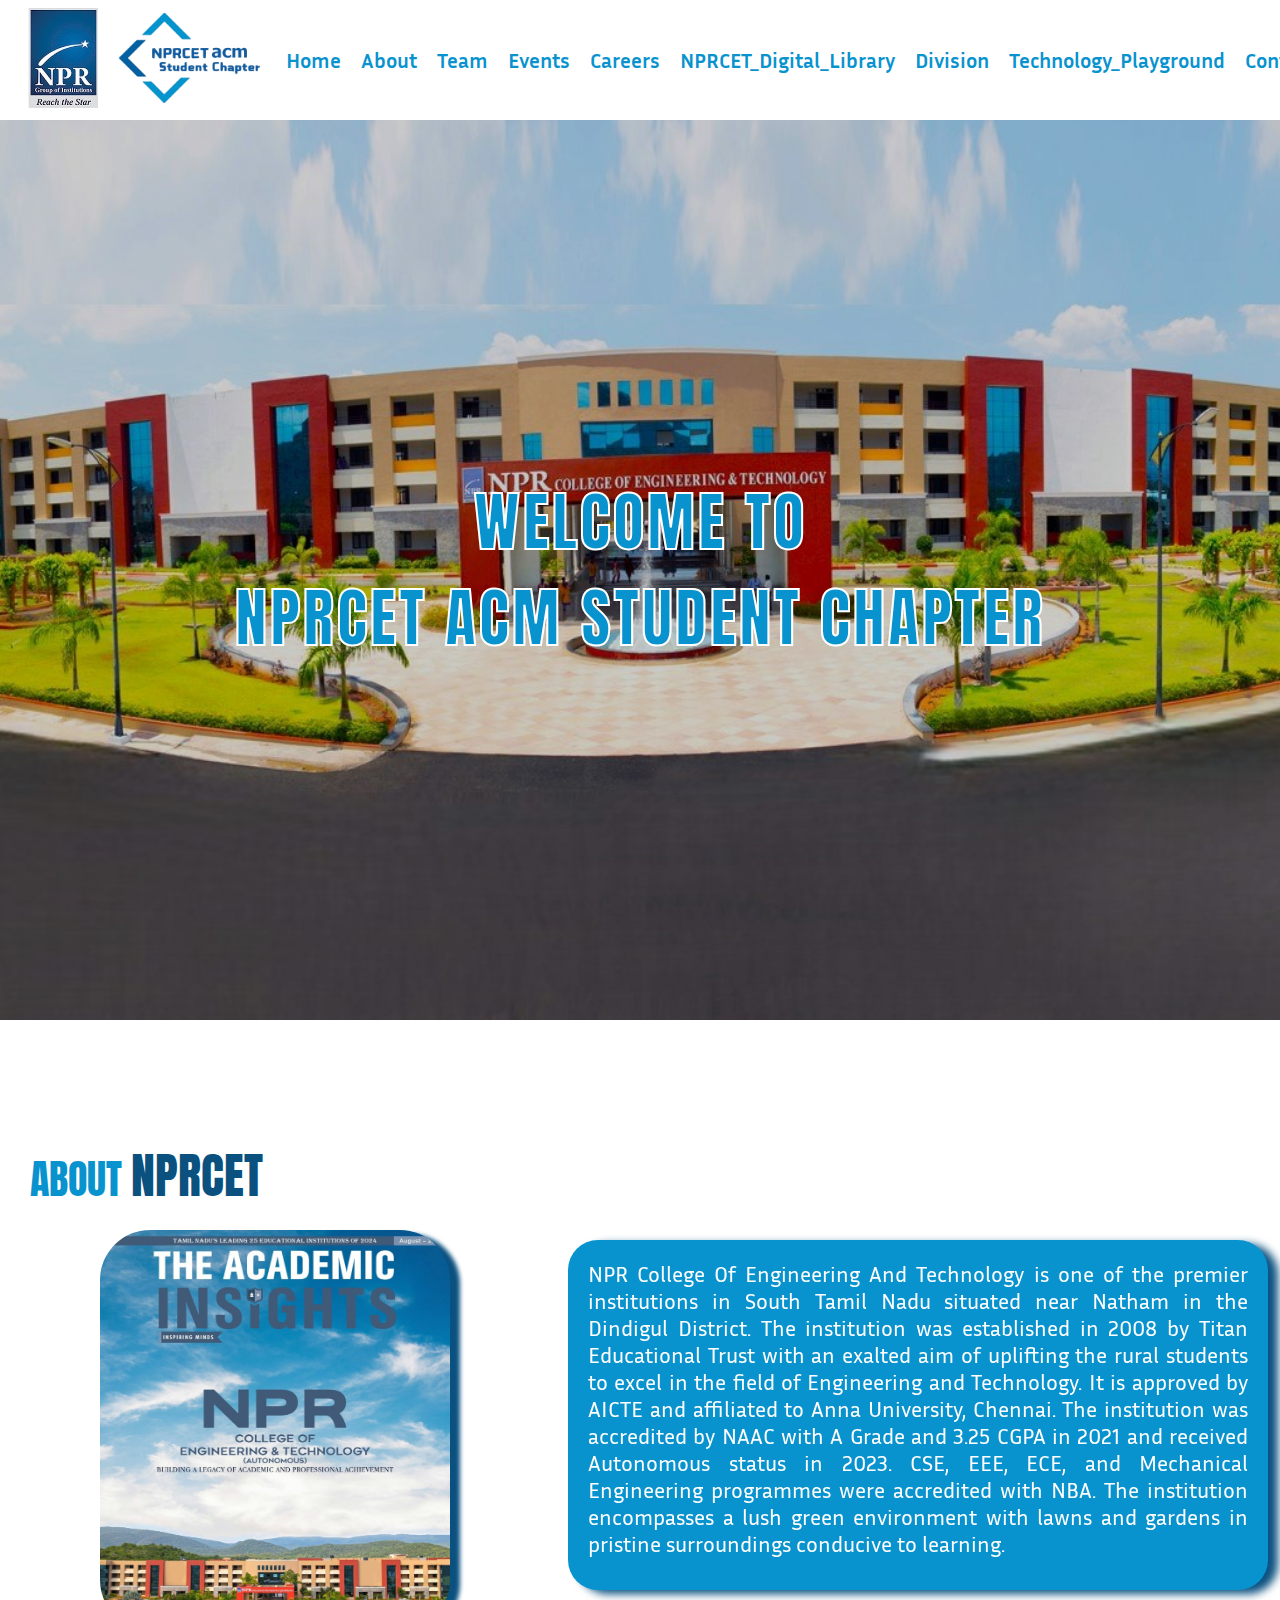
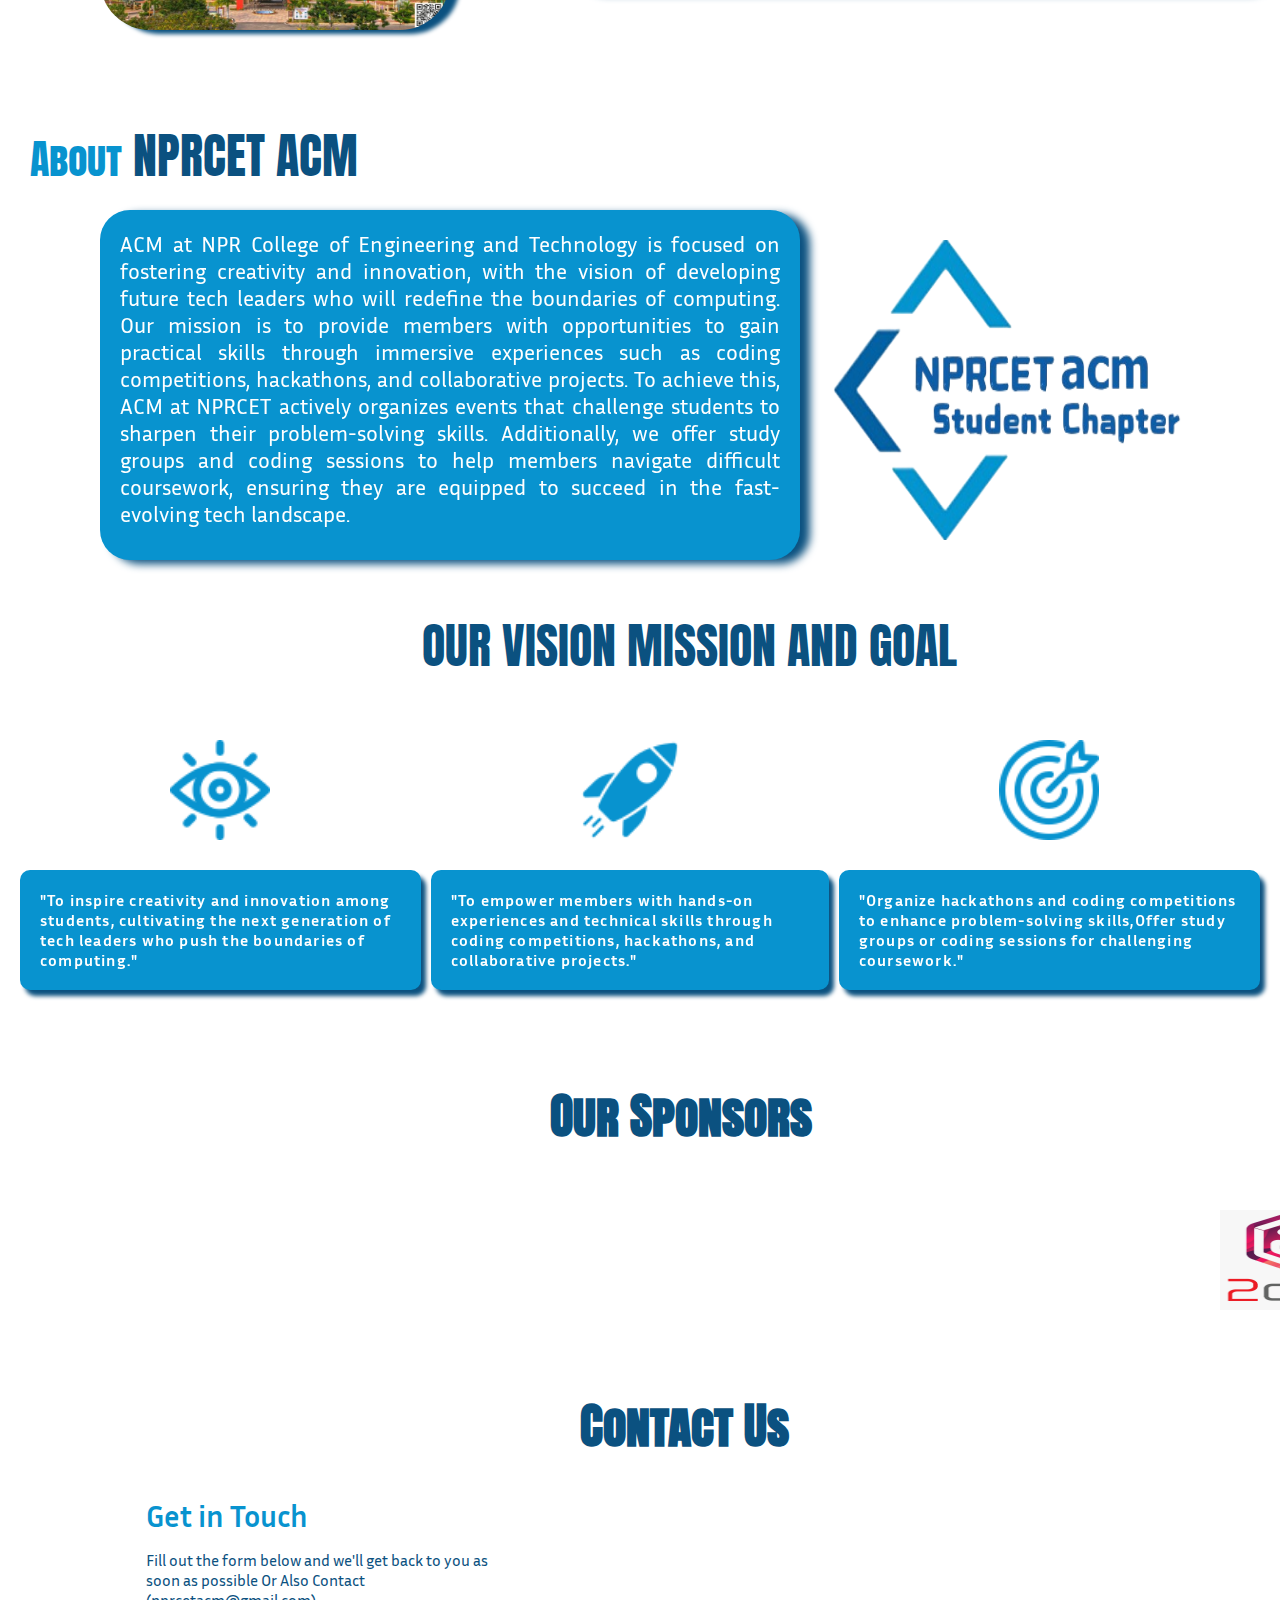
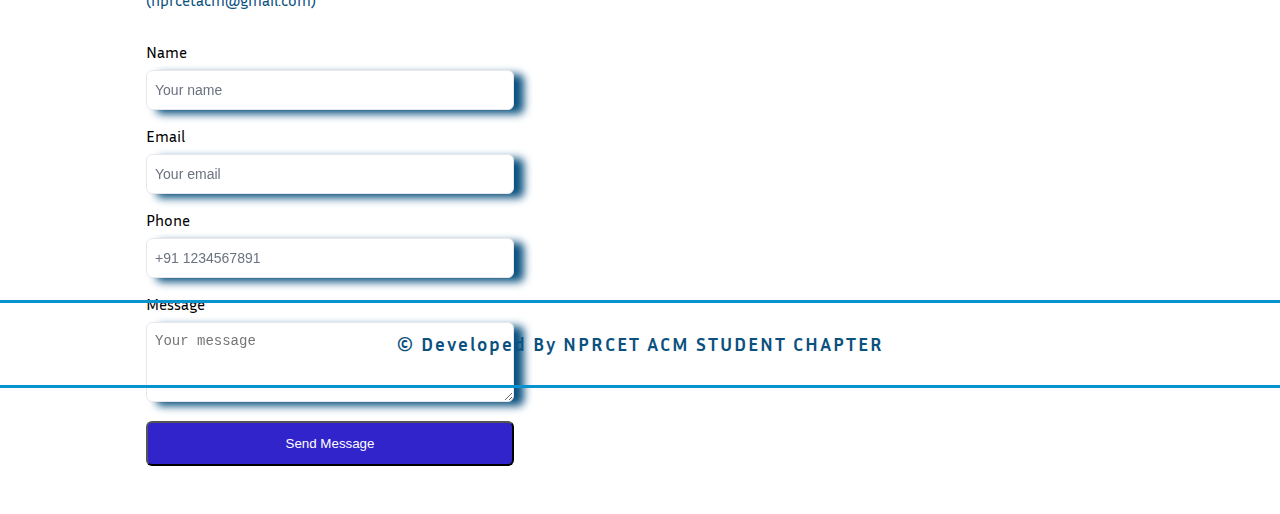
<file: index.html>
<!DOCTYPE html>
<html lang="en">
<head>
    <meta charset="UTF-8">
    <meta name="viewport" content="width=device-width, initial-scale=1.0">
    <meta name="description" content="Explore the NPRCET ACM Student Chapter, a vibrant community fostering innovation, technical skills, and professional growth through events, workshops, and collaborations in computer science and engineering.">
    <meta name="keywords" content="NPRCET ACM,NPRCET ACM Student Chapter, NPR College of Engineering and Technology,NPRCET ACM Student Chapter,Dindigul ACM Student Chapter,Nprcet acm, Computer Science Community, Technical Events, Workshops, Coding, ACM Innovation, NPRCET Technology, Engineering Chapter,Student Chapter,">
    <title>NPRCET ACM Student Chapter</title>
    <link rel="icon" href="./assets/acm_logo1.png" type="image">
    <link rel="stylesheet" href="style.css">
    <link rel="preconnect" href="https://fonts.googleapis.com">
    <link rel="preconnect" href="https://fonts.gstatic.com" crossorigin>
    <link href="https://fonts.googleapis.com/css2?family=Inria+Sans:ital,wght@0,300;0,400;0,700;1,300;1,400;1,700&display=swap" rel="stylesheet">
    <link rel="stylesheet" href="https://cdnjs.cloudflare.com/ajax/libs/font-awesome/4.7.0/css/font-awesome.min.css">
    <link rel="preconnect" href="https://fonts.googleapis.com">
<link rel="preconnect" href="https://fonts.gstatic.com" crossorigin>
<link href="https://fonts.googleapis.com/css2?family=Anton+SC&family=Inria+Sans:ital,wght@0,300;0,400;0,700;1,300;1,400;1,700&display=swap" rel="stylesheet">
</head>
<body>

    <!--Navigation Bar-->
    <nav>
        <div class="logo">
           <a target="_blank" href="https://www.nprcet.org/"> <img class="nprlogo" src="./assets/nprcet_weblogo.jpg" alt=""></a>
            <a href="/"><img class="acmlogo" src="./assets/acm_logo1.png" alt=""></a>
        </div>

        <div class="navlist">
            <a id="navv" href="/">Home</a>
            <a href="#abt-section">About</a>
            <a target="_blank" href="team.html">Team</a>
            <a target="_blank" href="events.html">Events</a>
            <a target="_blank" href="career.html">Careers</a>
            <a target="_blank" href="digital-lib.html">NPRCET_Digital_Library</a>
            <a target="_blank" href="divisions.html">Division</a>
            <a target="_blank" href="playground.html">Technology_Playground</a>
            <a href="/" class="scroll-to-contact">ContactUs</a>
        </div>


        <div class="menu">
            <i class="fa fa-bars fa-2x"></i>
        </div>


    </nav>



    <!--Home Page-->
    
<div class="home">
    <p class="heading">WELCOME TO <br> NPRCET ACM STUDENT CHAPTER</p>
</div>

    <!--About-->
<section id="abt-section">

<div class="about-nprcet">
    <h1 class="abt1-tit">ABOUT <span class="abt2-tit">NPRCET</span></h1>
  
  
    <div class="abt1-cnt">
        <div class="abt1-img">
            <img src="./assets/abt1pic.jpg" class="abt1-pic" alt="">
        </div>
        <div class="abt1-para">
            NPR College Of Engineering And Technology is one of the premier institutions in South Tamil Nadu situated near Natham in the Dindigul District. The institution was established in 2008 by Titan Educational Trust with an exalted aim of uplifting the rural students to excel in the field of Engineering and Technology. It is approved by AICTE and affiliated to Anna University, Chennai. The institution was accredited by NAAC with A Grade and 3.25 CGPA in 2021 and received Autonomous status in 2023. CSE, EEE, ECE, and Mechanical Engineering programmes were accredited with NBA. The institution encompasses a lush green environment with lawns and gardens in pristine surroundings conducive to learning.
        </div>
    </div> 

</div>
</section>





<!--ABOUT NPRCET ACM-->

<section>
    <div class="about-acm">
        <h1 class="abt11-tit">About<span class="abt12-tit"> NPRCET ACM</span></h1> 
        <div class="abt13-cnt">
            <div class="abt14-para">
                ACM at NPR College of Engineering and Technology is focused on fostering creativity and innovation, with the vision of developing future tech leaders who will redefine the boundaries of computing. Our mission is to provide members with opportunities to gain practical skills through immersive experiences such as coding competitions, hackathons, and collaborative projects.
                To achieve this, ACM at NPRCET actively organizes events that challenge students to sharpen their problem-solving skills. Additionally, we offer study groups and coding sessions to help members navigate difficult coursework, ensuring they are equipped to succeed in the fast-evolving tech landscape.
            </div>
        
            <div class="abt15-img">
                <img src="./assets/acm_logo1.png" class="abt15-pic" alt="">
            </div>
        </div> 
    
    </div>

</section>


<!--Goal,Vision,Mission-->
<section id="goal">
    <div class="vis-mis-cnt">
    <div class="vis-mis">
        <h1 class="vis-tit">OUR VISION MISSION AND GOAL</h1>
    </div>

    <div class="vmg">
        <div class="vis">
            <img class="vis-pic" src="./assets/vision.png" alt="">
            <h4 class="vis-para">"To inspire creativity and innovation among students, cultivating the next generation of tech leaders who push the boundaries of computing."</h4>
        </div>

        <div class="vis">
            <img class="vis-pic" src="./assets/mission.png" alt="">
            <h4 class="vis-para">"To empower members with hands-on experiences and technical skills through coding competitions, hackathons, and collaborative projects."</h4>

        </div>

        <div class="vis ">
            <img src="./assets/goal.png" alt="" class="vis-pic">
            <h4 class="vis-para">"Organize hackathons and coding competitions to enhance problem-solving skills,Offer study groups or coding sessions for challenging coursework."</h4>
        </div>
    </div>
    </div>


</section>

<!--Sponsors-->
<section>
   <div class="spons-cnt"> 
    <div class="spons">
        <h4 class="spons-tit">Our Sponsors</h4>
    </div>
    <marquee behavior="scroll" direction="left">
        <a href="https://2cqr.in/" target="_blank"><img class="spo-img" src="./sponsors/2cqr(2).jpg" width="150" height="100" alt="2cqr"  /></a>
        <a href="https://www.drillbitplagiarism.com/" target="_blank"><img class="spo-img" src="./sponsors/DrillBit.jpg" width="150" height="100" alt="DrillBit" /></a>
        <a href="https://www.jove.com/" target="_blank"><img class="spo-img" src="./sponsors/Jove.png" width="150" height="100" alt="Jove" /></a>
        <a href="https://www.inflibnet.ac.in/" target="_blank"><img class="spo-img" src="./sponsors/inflibnet_logo.jpg" width="150" height="100" alt="Jove" /></a>
        <a href="https://infed.inflibnet.ac.in/" target="_blank"><img class="spo-img" src="./sponsors/infed_logo.png" width="220" height="80" alt="Jove" /></a>
        <a href="https://www.knimbus.com/#/" target="_blank"><img class="spo-img" src="./sponsors/knimbus1.jpg" width="220" height="80" alt="knimbus1" /></a>
        <a href="https://www.gist.in/product.php" target="_blank"><img class="spo-img" src="./sponsors/gist.jpg" width="220" height="80" alt="gist" /></a>
        <a href="https://www.informaticsglobal.ai/" target="_blank"><img class="spo-img" src="./sponsors/Informatics-Logo2.png" width="220" height="80" alt="informatics" /></a>
        <a href="https://elysiumacademy.org/" target="_blank"><img class="spo-img" src="./sponsors/elysium.png" width="220" height="100" alt="elysium" /></a>
        <a href="https://elysiumtechnologies.com/" target="_blank"><img class="spo-img" src="./sponsors/etech-1.png" width="220" height="80" alt="etech-1" /></a>



    </marquee>
    </div>
</section>


<!--Contact-->
<section id="cont-sec">

    <div id="co-sec" class="cont-wrap">

    <div class="contact-cnt">
        <h4 class="con-tit">Contact Us</h4>
    </div>

<div class="con-cnt">

    <div class="form">
        <section class="contact-section">
            <div class="contact-intro">
              <h2 class="contact-title">Get in Touch</h2>
              <p class="contact-description">
                Fill out the form below and we'll get back to you as soon as possible Or Also Contact (nprcetacm@gmail.com)
              </p>
            </div>
          
            <form class="contact-form" action="https://api.web3forms.com/submit" method="POST">
          
              <input type="hidden" name="access_key" value="788570ee-a1be-4e82-8d08-86da13ef2de2" />
              <input type="hidden" name="subject" value="New Contact Form Submission from Web3Forms" />
              <input type="hidden" name="from_name" value="My Website" />
              <!-- More custom ization options available in the docs: https://docs.web3forms.com -->
          
              <div class="form-group-container">
                <div class="form-group">
                  <label for="name" class="form-label">Name</label>
                  <input id="name" name="name" class="form-input" placeholder="Your name" type="text" required/>
                </div>
                <div class="form-group">
                  <label for="email" class="form-label">Email</label>
                  <input id="email" name="email" class="form-input" placeholder="Your email" type="email" required/>
                </div>
                <div class="form-group">
                  <label for="phone" class="form-label">Phone</label>
                  <input id="phone" name="phone" class="form-input" placeholder="+91 1234567891" type="text" required />
                </div>
                <div class="form-group">
                  <label for="message" class="form-label">Message</label>
                  <textarea class="form-textarea" id="message" name="message" placeholder="Your message" required></textarea>
                </div>
              </div>
              <button class="form-submit" type="submit">Send Message</button>
            </form>
          
          </section>
    </div>


    <div class="con-map">
        <iframe class="map-iframe" src="https://www.google.com/maps/embed?pb=!1m18!1m12!1m3!1d3926.2383013483645!2d78.183499313739!3d10.242354815732782!2m3!1f0!2f0!3f0!3m2!1i1024!2i768!4f13.1!3m3!1m2!1s0x3b00abe47f72f82f%3A0x1364b27b67a87a67!2sNPR%20College%20of%20Engineering%20and%20Technology!5e0!3m2!1sen!2sin!4v1734938719541!5m2!1sen!2sin" 
        width="390" height="400" 
        style="border:0;border-radius: 20px;        " 
        allowfullscreen="" 
        loading="lazy" 
        referrerpolicy="no-referrer-when-downgrade">
        </iframe>
    </div>

</div>

</div>
</section>


<section id="foote">
    <footer class="footer-cnt">
        <h3 class="footer-des">&copy Developed By NPRCET ACM STUDENT CHAPTER </h3>
        
    </footer>

</section>







        <script src="script.js"></script>
</body>
</html>
</file>
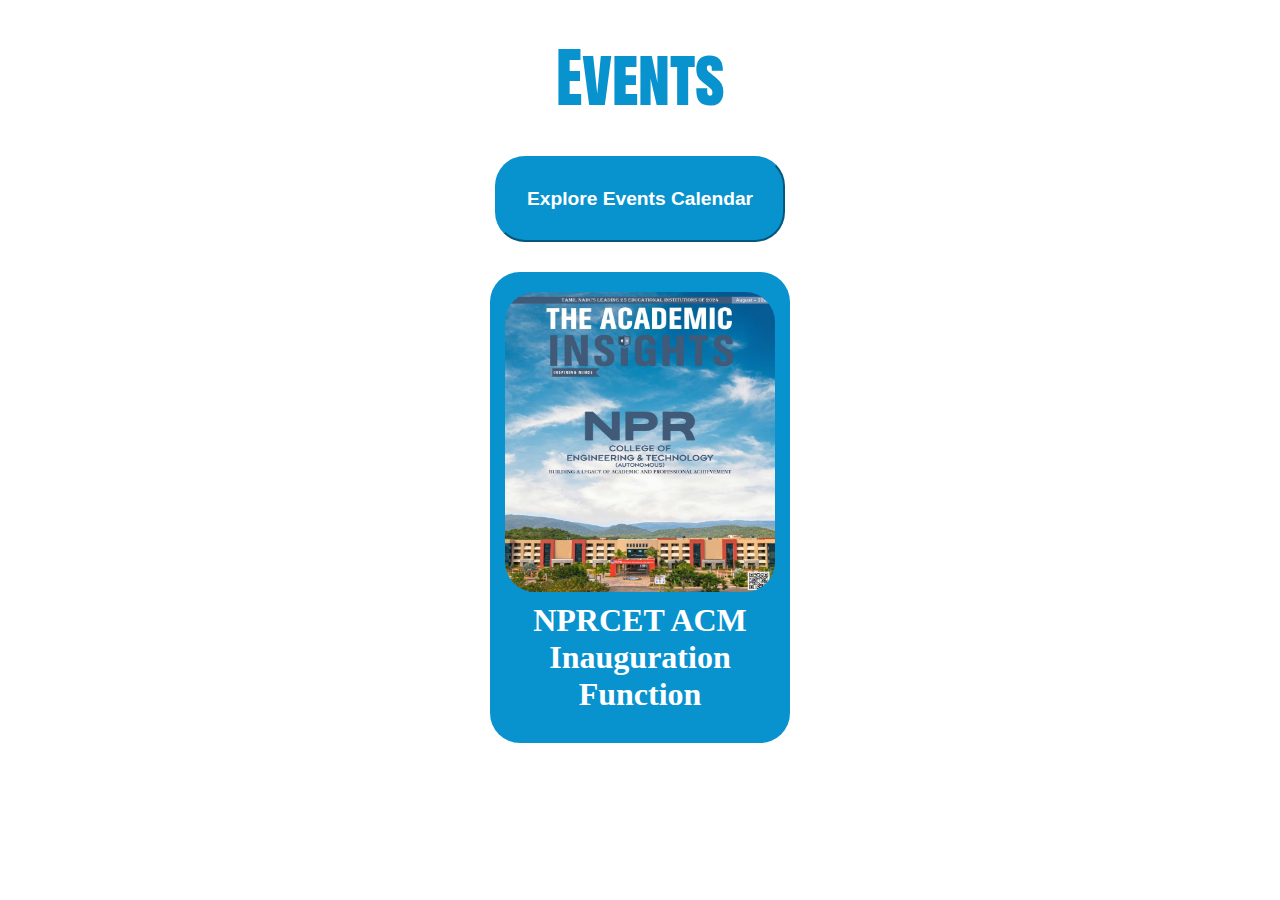
<file: events.html>
<!DOCTYPE html>
<html lang="en">
<head>
    <meta charset="UTF-8">
    <meta name="viewport" content="width=device-width, initial-scale=1.0">
    <title>Events</title>
    <link rel="icon" href="./assets/acm_logo1.png" type="image">
    <link rel="stylesheet" href="events.css">
    <link href="https://fonts.googleapis.com/css2?family=Anton+SC&family=Inria+Sans:ital,wght@0,300;0,400;0,700;1,300;1,400;1,700&display=swap" rel="stylesheet">

</head>
<body>
    <h1 class="evt-tit">Events </h1>
    <div class="btn-ctn">
    <button class="event-btn"><a target="_blank" class="btn-a" href="calendar.html">Explore Events Calendar</a></button>
    </div>

    <div class="container">

        <div class="cont">
            <img class="cont-img" src="./assets/abt1pic.jpg" alt="">
            <h1 class="cont-tit">NPRCET ACM Inauguration Function</h1>
        </div>
<!--
        <div class="cont">
            <img class="cont-img" src="./assets/abt1pic.jpg" alt="">
            <h1 class="cont-tit">Python Program WorkShop</h1>
        </div>

        <div class="cont">
            <img class="cont-img" src="./assets/abt1pic.jpg" alt="">
            <h1 class="cont-tit">Python Program WorkShop</h1>
        </div>

        <div class="cont">
            <img class="cont-img" src="./assets/abt1pic.jpg" alt="">
            <h1 class="cont-tit">Python Program WorkShop</h1>
        </div>

        <div class="cont">
            <img class="cont-img" src="./assets/abt1pic.jpg" alt="">
            <h1 class="cont-tit">Python Program WorkShop</h1>
        </div>
        <div class="cont">
            <img class="cont-img" src="./assets/abt1pic.jpg" alt="">
            <h1 class="cont-tit">Python Program WorkShop</h1>
        </div>
    -->
    </div>

</body>
</html>
</file>
<file: style.css>
*{
    padding: 0;
    margin: 0;
    box-sizing: border-box;
}

html {
    scroll-behavior: smooth;
}
body{
    background-image: url(assets/CLG_PIC2.jpg);
    opacity: 100px;
    background-repeat: no-repeat;
    background-size: cover;  
    background-position: center;
}
.home{
    font-family: 'Anton SC';
    font-size: 4rem;
    text-align: center;
    display: flex;
    justify-content: center;
    align-items: center;
    height: 100vh;
    color: #0893CF;
    letter-spacing: 3px;
}

.heading{
   -webkit-text-stroke: 2px white; 
    padding:10px;
    animation: fadeScale 3s ease-in-out infinite;
}

@keyframes fadeScale {
    0% {
        opacity: 0;
        transform: scale(0.8);
    }
    50% {
        opacity: 1;
        transform: scale(1.05);
    }
    100% {
        opacity: 1;
        transform: scale(1);
    }
}




.logo{
    display: flex;
    align-items: center;
    padding-left: 20px;
}
.nprlogo{
    height: 100px;
    width: 70px;
}
.acmlogo{
    height: 90px;
    padding-left: 20px;
}
nav{
    display: flex;
    padding: 8px;
    font-family: "Inria Sans", serif;
    font-weight: 700;
    background-color: #ffff;
}

.navlist{
    display: flex;
    align-items: center;
    margin-left: 5px;
}
.navlist a{
    padding-left: 20px;
    font-size: 1.3rem;
    text-decoration: none;
    color: #0893CF;
}
.navlist a:hover {
    text-decoration:underline;
    transform: scale(1.1);
    
}
.menu{
    display: flex;
    align-items: center;
    color: #0893CF;
    cursor: pointer;
    display: none;
}


@media all and (max-width: 917px){
    nav{
        flex-direction: column;
    }
    .nprlogo, .acmlogo {
        height: 70px;
        width: auto;
    }
    .navlist {
        display: flex;
        flex-direction: column;
        margin-left: 0px;
        padding-top: 30px;
        display: none;
    }
    .navlist a{
        padding-top: 10px;
        align-items: center;
    }
    .menu{
        display: block;
        position: absolute;
        right: 50px;
        top: 30px;
    }
    .navlist.show {
        display: flex;
    }
    .home{
        letter-spacing: 0;
        font-size: 2.5rem;
        display: block;
    }
}

/* AboutNPRCET */

.about-nprcet{
    color: #0893CF;
    position: relative;
    top: 120px;
    width: 100%;
}
.abt1-tit{
    font-size: 2.5rem;
    position: absolute;
    display: inline-block;
    font-family: 'Anton SC';
    font-weight: 100;
    left: 30px;
}
.abt2-tit{
    color: rgb(11, 81, 128);
    font-size: 3rem;
}
.abt1-cnt{
    position: absolute;
    left: 100px;
    
}
.abt1-pic{
    position:absolute;
    left: 0px;
    top: 90px;
    height: 400px;
    width: 350px;
    border-radius: 50px;
    filter: drop-shadow(10px 4px 2px rgb(11, 81, 128));
}
.abt1-para{
    background-color: #0893CF;
    text-align: justify;
    font-family: "Inria Sans", serif;
    font-size:1.4rem;
    left: 468px;
    width: 700px;
    height: 350px;
    color: #ffff;
    padding: 20px;
    position: absolute;
    top: 100px;
    border-radius: 30px;
    filter: drop-shadow(10px 4px 4px rgb(11, 81, 128));
}

@media all and (max-width: 917px){
    .abt1-cnt{
        display: flex;
        flex-direction: column;
        left: 33px;
    
    }
    .abt1-pic{
        position: absolute;
        width: 300px;
        left:0%;

    }
    .abt1-para{
        position: relative;
        top: 500px;
        left: 0%;
        width: 300px;
        height: 890px;
        
    }
    
}



/* About NPRCET ACM */

.about-acm{
    color: #0893CF;
    position: relative;
    top: 700px;
    
}
.abt11-tit{
    font-size: 2.5rem;
    position: absolute;
    display: inline-block;
    font-family: 'Anton SC';
    font-weight: 100;
    left: 30px;
}
.abt12-tit{
    color: rgb(11, 81, 128);
    font-size: 3rem;
}
.abt14-para{
    background-color: #0893CF;
    font-family: "Inria Sans", serif;
    text-align: justify;
    font-size:1.4rem;
    left: 100px;
    width: 700px;
    height: 350px;
    color: #ffff;
    padding: 20px;
    position: absolute;
    top: 90px;
    border-radius: 30px;
    filter: drop-shadow(10px 4px 4px rgb(11, 81, 128));
}
.abt15-pic{
    position:absolute;
    left: 65%;
    top: 120px;
    height: 300px;
    width: 350px;
    border-radius: 50px;
    
}

@media all and (max-width: 917px){
    .about-acm{
        position: relative;
        top: 1600px;
    }
    .abt11-tit{
        left:10px;
    }
    .abt15-pic{
        width: 250px;
        height: 200px;
        left:70px;
    }
    .abt14-para{
        left:30px;
        top: 400px;
        width: 300px;
        height: 814px;
    }
}


/*  Vision Mission And Goal */
.vis-mis-cnt{
    position: relative;
}
.vis-mis{
    position: absolute;
    top: 1190px;
    width: 100%;
    display: flex;
}

.vis-tit{
    position: absolute;
    left: 33%;
    font-size: 3rem;
    font-family: 'Anton SC';
    font-weight: 100;
    color:rgb(11, 81, 128);
}
.vmg{
    position: absolute;
    top:1300px;
    display: flex;
    margin: 20px;
    gap: 10px;
}
.vis{
    display: flex;
    flex-direction: column;
    align-items: center;
    gap: 30px;
}
.vis-pic{
    height: 100px;
    width: 100px;
    
}

.vis-para{
    background-color: #0893CF;
    color: #ffff;
    padding: 20px;
    font-family: "Inria Sans", serif;
    letter-spacing: 1.2px;
    font-weight: 600;
    border-radius: 10px;
    filter: drop-shadow(5px 6px 2px rgb(11, 81, 128));
    
}

@media all and (max-width: 917px){
    .vis-mis-cnt{
        position: relative;
        top: 950px;
        width: 100%;
    }

    .vis-tit{
        font-size: 1.8rem;
        position: absolute;
        top: 770px;
        left: 20px;
        
    }
    .vmg{
        display: flex;
        flex-direction: column;
        top: 2010px;
        gap: 30px;
    }
}




/* Our Sponsors */
.spons-cnt{ 
    position: relative;
}

.spons{
    position: absolute;
    top: 1660px;
}

.spons-tit{
    font-size: 3rem;
    position: relative;
    left:550px ;
    font-family: 'Anton SC';
    color:rgb(11, 81, 128);

}

marquee{
    position: absolute;
    top: 1790px;
}
.spo-img{
    margin-right: 100px;
}

@media all and (max-width: 917px){
    .spons-cnt{
        position: relative;
        top: 2200px;
    }
    .spons-tit{
        font-weight: 300;
        left: 45px;
    }
    .spo-img{
        margin-right: 50px;
    }
}



/* ContactUs */

#cont-sec{
    scroll-margin-top: 100px;
    position: relative;
}
.contact-cnt{
    position: absolute;
    top: 1970px;
}
.con-tit{
    position: relative;
    left: 580px;
    font-size: 3rem;
    font-family: 'Anton SC';
    color:rgb(11, 81, 128);
}


/* Form */

.form{
    position: absolute;
    top:2000px ;
    left: 100px;
    margin: 30px;
    font-family: "Inria Sans", serif;

}

.contact-section {
    width: 100%;
    max-width: 25rem;
    margin-left: auto;
    margin-right: auto;
    padding: 3rem 1rem;
    
  }
  
  .contact-intro > * + * {
    margin-top: 1rem;
  }
  
  .contact-title {
    font-size: 1.875rem;
    line-height: 2.25rem;
    font-weight: 700;
    color: #0893CF;
  }
  
  .contact-description {
    color:rgb(11, 81, 128);

  }
  
  .form-group-container {
    display: grid;
    gap: 1rem;
    margin-top: 2rem;
  }
  
  .form-group {
    display: flex;
    flex-direction: column;
  }
  
  .form-label {
    margin-bottom: 0.5rem;
  }
  
  .form-input,
  .form-textarea {
    padding: 0.5rem;
    border: 1px solid #e5e7eb;
    display: flex;
    height: 2.5rem;
    width: 100%;
    border-radius: 0.375rem;
    font-size: 0.875rem;
    line-height: 1.25rem;
    filter: drop-shadow(10px 4px 4px rgb(11, 81, 128));

  }
  
  .form-input::placeholder,
  .form-textarea:focus-visible {
    color: #6b7280;
  }
  
  .form-input:focus-visible,
  .form-textarea:focus-visible {
    outline: 2px solid #2563eb;
    outline-offset: 2px;
  }
  
  .form-textarea {
    min-height: 80px;
  }
  
  .form-submit {
    width: 100%;
    margin-top: 1.2rem;
    background-color: #3124ca;
    color: #fff;
    padding: 13px 5px;
    border-radius: 0.375rem;
  }
  

.con-map{
    position: absolute;
    top: 2150px;
    left: 780px;
    filter: drop-shadow(10px 4px 4px rgb(11, 81, 128));

}



@media all and (max-width: 917px){
    .cont-wrap{
        position: relative;
        top: 2200px;
    }
    .con-tit{
        left: 75px;
        font-weight: 300;
    }
    .form{
        left: 0%;

    }
    .con-map{
        left: 0%;
        top: 2700px;
        left: 35px;
    }
    .map-iframe{
        width:300px ;
        height: 300px;

    }
}


/* footer */

.footer-cnt{
    position: absolute;
    top: 3500px;
    padding: 30px;
    width:100% ;
    border-top: #0893CF solid 3px;
    border-bottom: #0893CF solid 3px;
}
.footer-des{
    display: flex;
    justify-content: center;
    color:rgb(11, 81, 128);
    font-family: "Inria Sans", serif;
    font-weight: 1rem;
    font-weight: 10px;
    letter-spacing: 2px;
}


@media all and (max-width: 917px){
    .footer-cnt{
        position: relative;
        top: 5300px;
    }
    .footer-des{
        letter-spacing: 0;
        font-size: 12px;
    }
}
</file>
<file: events.css>
*{
    padding:0;
    margin: 0;
    box-sizing: border-box;
}
.btn-ctn{
    display: flex;
    align-items: center;
    justify-content: center;
}
.event-btn{
    padding: 30px;
    border-radius: 30px;
    border-color: #0893CF;
    background-color: #0893CF;
}

.btn-a{
    text-decoration: none;
    color: #ffff;
    font-size: 1.2rem;
    font-weight: bold;
}

.evt-tit{
    display: flex;
    justify-content: center;
    margin: 30px;
    font-size: 4rem;
    font-family: 'Anton SC';
    font-weight: 100;
    color: #0893CF;
}



.container{
    display: flex;
    padding: 30px;
    gap: 30px;
    flex-wrap: wrap;
    justify-content: center;

}

.cont{
    display: flex;
    flex-direction: column;
    align-items: center;
    background-color: #0893CF;
    padding: 20px;
    border-radius: 30px;
    width: 300px;
}

.cont-img{
    height: 300px;
    width: 270px;
    border-radius: 30px;
}

.cont-tit{
    padding: 10px;
    display: flex;
    text-align: center;
    color: #ffff;

}
</file>
